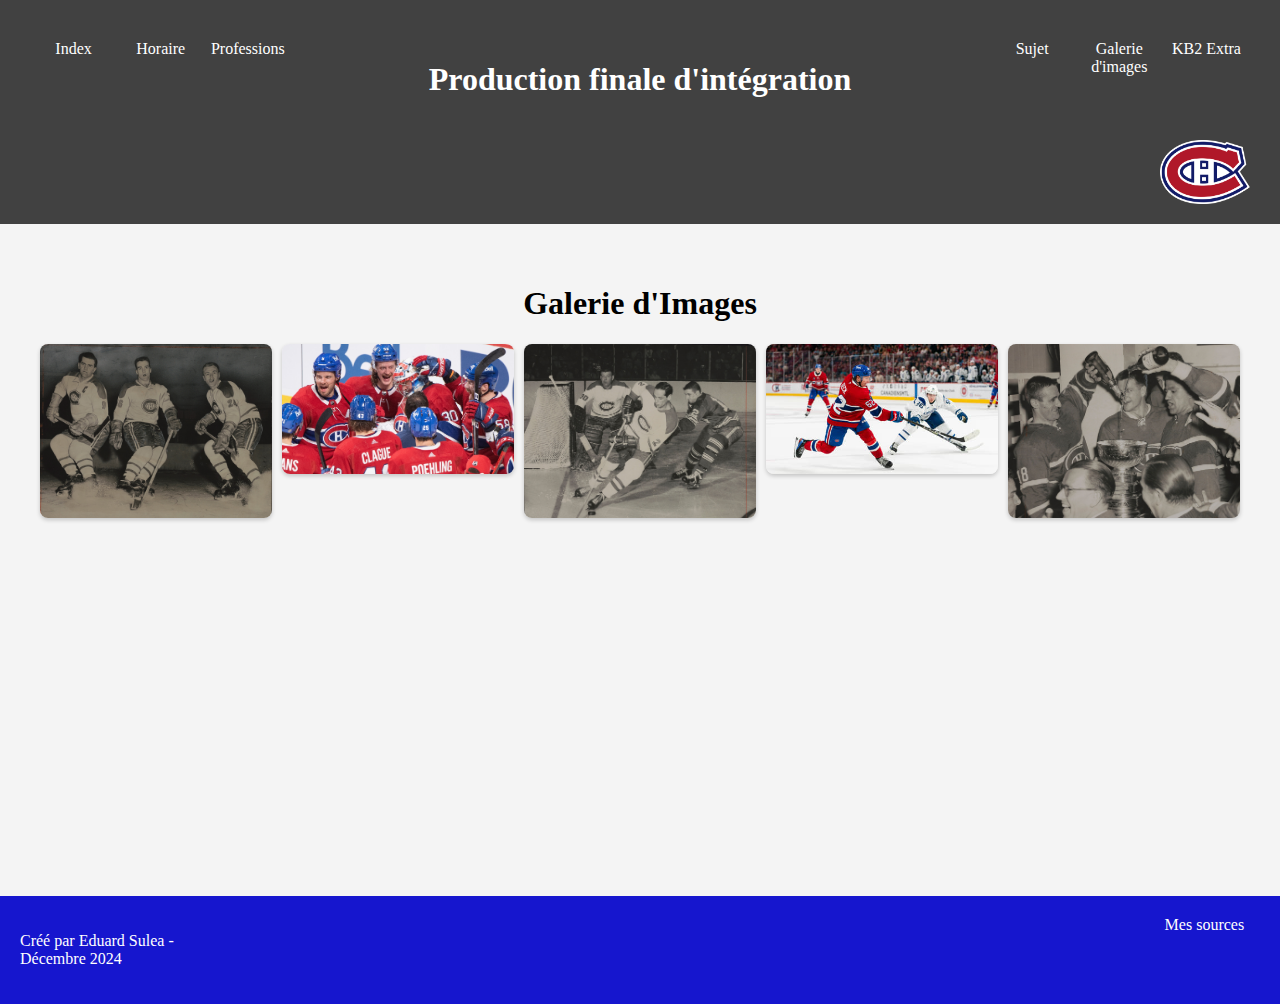
<file: html/galerie.html>
<!DOCTYPE html>
<html lang="fr">

<head>
    <meta charset="UTF-8">
    <meta name="viewport" content="width=device-width, initial-scale=1.0">
    <title>Professions en Informatique</title>
    <link rel="stylesheet" href="../css/style5.css">

</head>

<body>
    <div class="grille">
        <header>
            <nav class="grillenav">
                <div><a href="../index.html" target="_blank" class="lien">Index</a></div>
                <div><a href="horaire.html" target="_blank" class="lien">Horaire</a></div>
                <div><a href="professions.html" target="_blank" class="lien">Professions</a></div>
                <div>
                    <h1>Production finale d'intégration</h1>
                </div>
                <div><a href="sujet.html" target="_blank" class="lien">Sujet</a></div>
                <div><a href="galerie.html" target="_blank" class="lien">Galerie d'images</a></div>
                <div><a href="kb2plus.html" target="_blank" class="lien">KB2 Extra</a></div>

            </nav>
            <img src="../images/Montreal_Canadiens.svg.png" alt="Canadien de Montreal" class="canadiens">
        </header>
        <main>
            <h1>Galerie d'Images</h1>
            <div class="galerie">
                <a href="https://www.gallery.ca/sites/default/files/1carousel05988a.jpg" target="_blank"><img
                        src="../images/canadien1.jpg" alt="Image 1"></a>
                <a href="https://encrypted-tbn0.gstatic.com/images?q=tbn:ANd9GcQvO0kObue8av6kLYxb99eRUbyQ4RqyDjeCxw&s"
                    target="_blank"><img src="../images/canadien4.jpg" alt="Image 2"></a>
                <a href="https://www.gallery.ca/sites/default/files/mag-2carousel17968a.jpg" target="_blank"><img
                        src="../images/canadien2.jpg" alt="Image 3"></a>
                <a href="https://media.d3.nhle.com/image/private/t_ratio16_9-size20/prd/vopvpqjqngd6hitb7i1n"
                    target="_blank"><img src="../images/canadien5.jpg" alt="Image 4"></a>
                <a href="https://www.gallery.ca/sites/default/files/mag-3carousel01744a.jpg" target="_blank"><img
                        src="../images/canadien3.jpg" alt="Image 5"></a>

            </div>
        </main>
        <footer>
            <div>
                <p>Créé par Eduard Sulea - Décembre 2024</p>
            </div>
            <div></div>
            <div><a href="source.html" target="_blank" class="lien">Mes sources</a></div>
        </footer>
    </div>
</body>

</html>
</file>
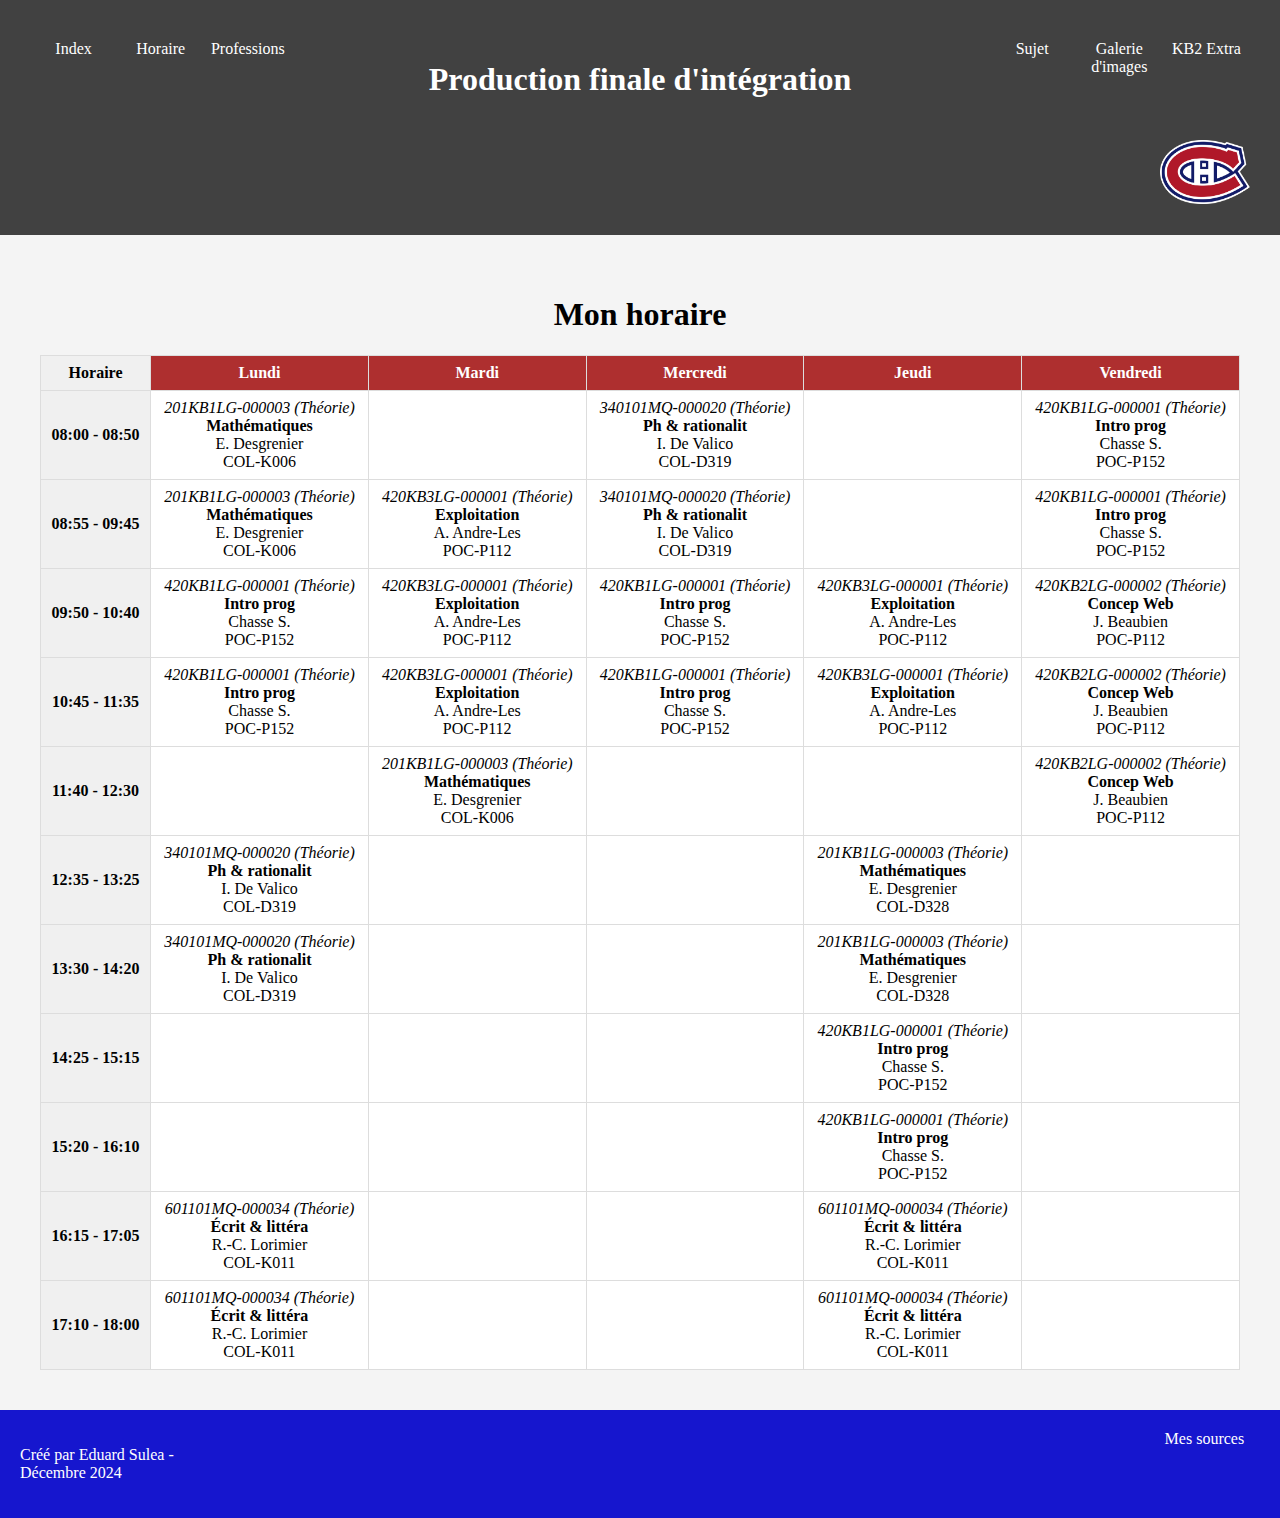
<file: html/horaire.html>
<!DOCTYPE html>
<html lang="en">

<head>
    <meta charset="UTF-8">
    <meta name="viewport" content="width=device-width, initial-scale=1.0">
    <title>Horaire</title>
    <link rel="stylesheet" href="../css/style2.css">
</head>

<body>
    <div class="grille">
        <header>
            <nav class="grillenav">
                <div><a href="../index.html" target="_blank" class="lien">Index</a></div>
                <div><a href="horaire.html" target="_blank" class="lien">Horaire</a></div>
                <div><a href="professions.html" target="_blank" class="lien">Professions</a></div>
                <div>
                    <h1>Production finale d'intégration</h1>
                </div>
                <div><a href="sujet.html" target="_blank" class="lien">Sujet</a></div>
                <div><a href="galerie.html" target="_blank" class="lien">Galerie d'images</a></div>
                <div><a href="kb2plus.html" target="_blank" class="lien">KB2 Extra</a></div>

            </nav>
            <img src="../images/Montreal_Canadiens.svg.png" alt="Canadien de Montreal" class="canadiens">
        </header>
        <main>
            <h1>Mon horaire</h1>
            <table class="horaire">
                <thead> <!--Trouvé sur W3 Schools et il agit comme un head pour le tableau-->
                    <tr>
                        <th id="H">Horaire</th>
                        <th>Lundi</th>
                        <th>Mardi</th>
                        <th>Mercredi</th>
                        <th>Jeudi</th>
                        <th>Vendredi</th>
                    </tr>
                </thead>
                <tbody> <!--Trouvé sur W3 Schools et il agit comme un body pour le tableau-->
                    <tr>
                        <td>08:00 - 08:50</td>
                        <td><em>201KB1LG-000003 (Théorie)</em><br><strong>Mathématiques</strong><br>E.
                            Desgrenier<br>COL-K006</td>
                        <td></td>
                        <td><em>340101MQ-000020 (Théorie)</em><br><strong>Ph & rationalit</strong><br>I. De
                            Valico<br>COL-D319</td>
                        <td></td>
                        <td><em>420KB1LG-000001 (Théorie)</em><br><strong>Intro prog</strong><br>Chasse S.<br>POC-P152
                        </td>
                    </tr>
                    <tr>
                        <td>08:55 - 09:45</td>
                        <td><em>201KB1LG-000003 (Théorie)</em><br><strong>Mathématiques</strong><br>E.
                            Desgrenier<br>COL-K006</td>
                        <td><em>420KB3LG-000001 (Théorie)</em><br><strong>Exploitation</strong><br>A.
                            Andre-Les<br>POC-P112</td>
                        <td><em>340101MQ-000020 (Théorie)</em><br><strong>Ph & rationalit</strong><br>I. De
                            Valico<br>COL-D319</td>
                        <td></td>
                        <td><em>420KB1LG-000001 (Théorie)</em><br><strong>Intro prog</strong><br>Chasse S.<br>POC-P152
                        </td>
                    </tr>
                    <tr>
                        <td>09:50 - 10:40</td>
                        <td><em>420KB1LG-000001 (Théorie)</em><br><strong>Intro prog</strong><br>Chasse S.<br>POC-P152
                        </td>
                        <td><em>420KB3LG-000001 (Théorie)</em><br><strong>Exploitation</strong><br>A.
                            Andre-Les<br>POC-P112</td>
                        <td><em>420KB1LG-000001 (Théorie)</em><br><strong>Intro prog</strong><br>Chasse S.<br>POC-P152
                        </td>
                        <td><em>420KB3LG-000001 (Théorie)</em><br><strong>Exploitation</strong><br>A.
                            Andre-Les<br>POC-P112</td>
                        <td><em>420KB2LG-000002 (Théorie)</em><br><strong>Concep Web</strong><br>J. Beaubien<br>POC-P112
                        </td>
                    </tr>
                    <tr>
                        <td>10:45 - 11:35</td>
                        <td><em>420KB1LG-000001 (Théorie)</em><br><strong>Intro prog</strong><br>Chasse S.<br>POC-P152
                        </td>
                        <td><em>420KB3LG-000001 (Théorie)</em><br><strong>Exploitation</strong><br>A.
                            Andre-Les<br>POC-P112</td>
                        <td><em>420KB1LG-000001 (Théorie)</em><br><strong>Intro prog</strong><br>Chasse S.<br>POC-P152
                        </td>
                        <td><em>420KB3LG-000001 (Théorie)</em><br><strong>Exploitation</strong><br>A.
                            Andre-Les<br>POC-P112</td>
                        <td><em>420KB2LG-000002 (Théorie)</em><br><strong>Concep Web</strong><br>J. Beaubien<br>POC-P112
                        </td>
                    </tr>
                    <tr>
                        <td>11:40 - 12:30</td>
                        <td></td>
                        <td><em>201KB1LG-000003 (Théorie)</em><br><strong>Mathématiques</strong><br>E.
                            Desgrenier<br>COL-K006</td>
                        <td></td>
                        <td></td>
                        <td><em>420KB2LG-000002 (Théorie)</em><br><strong>Concep Web</strong><br>J. Beaubien<br>POC-P112
                        </td>
                    </tr>
                    <tr>
                        <td>12:35 - 13:25</td>
                        <td><em>340101MQ-000020 (Théorie)</em><br><strong>Ph & rationalit</strong><br>I. De
                            Valico<br>COL-D319</td>
                        <td></td>
                        <td></td>
                        <td><em>201KB1LG-000003 (Théorie)</em><br><strong>Mathématiques</strong><br>E.
                            Desgrenier<br>COL-D328</td>
                        <td></td>
                    </tr>
                    <tr>
                        <td>13:30 - 14:20</td>
                        <td><em>340101MQ-000020 (Théorie)</em><br><strong>Ph & rationalit</strong><br>I. De
                            Valico<br>COL-D319</td>
                        <td></td>
                        <td></td>
                        <td><em>201KB1LG-000003 (Théorie)</em><br><strong>Mathématiques</strong><br>E.
                            Desgrenier<br>COL-D328</td>
                        <td></td>
                    </tr>
                    <tr>
                        <td>14:25 - 15:15</td>
                        <td></td>
                        <td></td>
                        <td></td>
                        <td><em>420KB1LG-000001 (Théorie)</em><br><strong>Intro prog</strong><br>Chasse S.<br>POC-P152
                        </td>
                        <td></td>
                    </tr>
                    <tr>
                        <td>15:20 - 16:10</td>
                        <td></td>
                        <td></td>
                        <td></td>
                        <td><em>420KB1LG-000001 (Théorie)</em><br><strong>Intro prog</strong><br>Chasse S.<br>POC-P152
                        </td>
                        <td></td>
                    </tr>
                    <tr>
                        <td>16:15 - 17:05</td>
                        <td><em>601101MQ-000034 (Théorie)</em><br><strong>Écrit & littéra</strong><br>R.-C.
                            Lorimier<br>COL-K011</td>
                        <td></td>
                        <td></td>
                        <td><em>601101MQ-000034 (Théorie)</em><br><strong>Écrit & littéra</strong><br>R.-C.
                            Lorimier<br>COL-K011</td>
                        <td></td>
                    </tr>
                    <tr>
                        <td>17:10 - 18:00</td>
                        <td><em>601101MQ-000034 (Théorie)</em><br><strong>Écrit & littéra</strong><br>R.-C.
                            Lorimier<br>COL-K011</td>
                        <td></td>
                        <td></td>
                        <td><em>601101MQ-000034 (Théorie)</em><br><strong>Écrit & littéra</strong><br>R.-C.
                            Lorimier<br>COL-K011</td>
                        <td></td>
                    </tr>
                </tbody>
            </table>


        </main>

        <footer>
            <div>
                <p>Créé par Eduard Sulea - Décembre 2024</p>
            </div>
            <div></div>
            <div><a href="source.html" target="_blank" class="lien">Mes sources</a></div>
        </footer>
    </div>
</body>

</html>
</file>
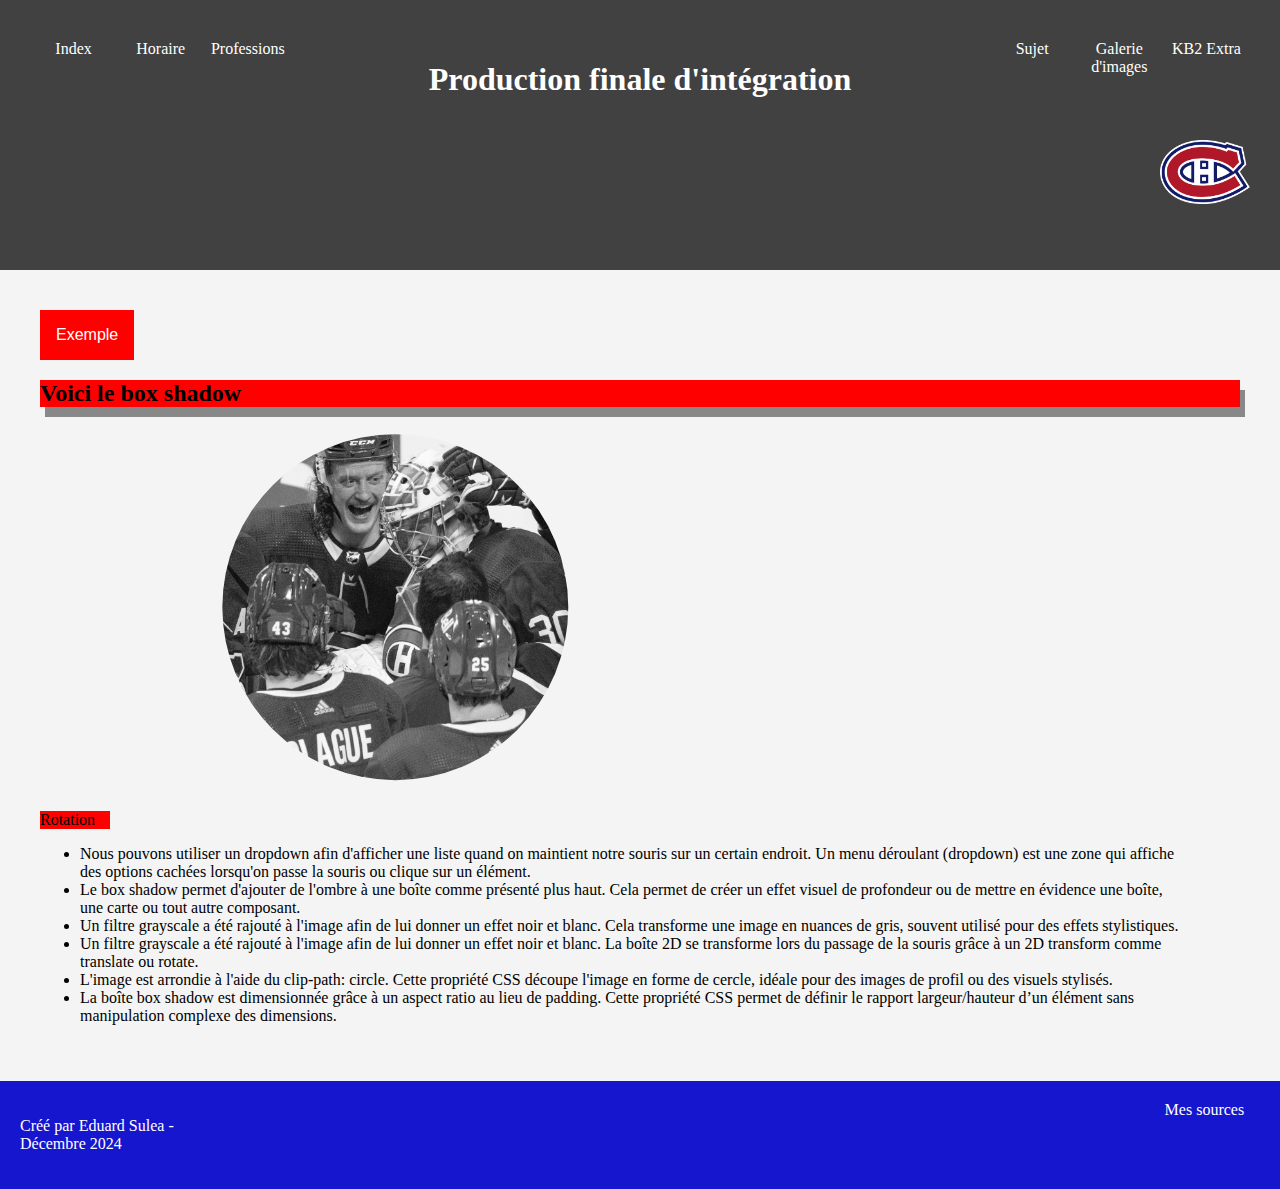
<file: html/kb2plus.html>
<!DOCTYPE html>
<html lang="fr">

<head>
    <meta charset="UTF-8">
    <meta name="viewport" content="width=device-width, initial-scale=1.0">
    <title>KB2 Plus</title>
    <link rel="stylesheet" href="../css/style6.css">

</head>

<body>
    <div class="grille">
        <header>
            <nav class="grillenav">
                <div><a href="../index.html" target="_blank" class="lien">Index</a></div>
                <div><a href="horaire.html" target="_blank" class="lien">Horaire</a></div>
                <div><a href="professions.html" target="_blank" class="lien">Professions</a></div>
                <div>
                    <h1>Production finale d'intégration</h1>
                </div>
                <div><a href="sujet.html" target="_blank" class="lien">Sujet</a></div>
                <div><a href="galerie.html" target="_blank" class="lien">Galerie d'images</a></div>
                <div><a href="kb2plus.html" target="_blank" class="lien">KB2 Extra</a></div>

            </nav>
            <img src="../images/Montreal_Canadiens.svg.png" alt="Canadien de Montreal" class="canadiens">
        </header>
        <main>

            <div class="dropdown">
                <button class="dropbtn">Exemple</button>
                <div class="dropdown-content">
                    <a href="#">Exemple1</a>
                    <a href="#">Exemple2</a>
                    <a href="#">Exemple3</a>
                </div>
            </div>
            <div class=boxshadow>
                <h2>Voici le box shadow</h2>
            </div>
            <img id="filtre" src="../images/canadien4.jpg" alt="Canadien">
            <div id="transformation">Rotation</div>
            <ul>
                <li>
                    Nous pouvons utiliser un dropdown afin d'afficher une liste quand on maintient notre souris sur un
                    certain endroit. Un menu déroulant (dropdown) est une zone qui affiche des options cachées lorsqu'on
                    passe la souris ou clique sur un élément.
                </li>
                <li>
                    Le box shadow permet d'ajouter de l'ombre à une boîte comme présenté plus haut. Cela permet de créer
                    un effet visuel de profondeur ou de mettre en évidence une boîte, une carte ou tout autre composant.
                </li>
                <li>
                    Un filtre grayscale a été rajouté à l'image afin de lui donner un effet noir et blanc. Cela
                    transforme une image en nuances de gris, souvent utilisé pour des effets stylistiques.
                </li>
                <li>
                    Un filtre grayscale a été rajouté à l'image afin de lui donner un effet noir et blanc. La boîte 2D
                    se transforme lors du passage de la souris grâce à un 2D transform comme translate ou rotate.
                </li>
                <li>
                    L'image est arrondie à l'aide du clip-path: circle. Cette propriété CSS découpe l'image en forme de
                    cercle, idéale pour des images de profil ou des visuels stylisés.
                </li>
                <li>
                    La boîte box shadow est dimensionnée grâce à un aspect ratio au lieu de padding. Cette propriété CSS
                    permet de définir le rapport largeur/hauteur d’un élément sans manipulation complexe des dimensions.
                </li>
            </ul>
        </main>
        <footer>
            <div>
                <p>Créé par Eduard Sulea - Décembre 2024</p>
            </div>
            <div></div>
            <div><a href="source.html" target="_blank" class="lien">Mes sources</a></div>
        </footer>
    </div>
</body>

</html>
</file>
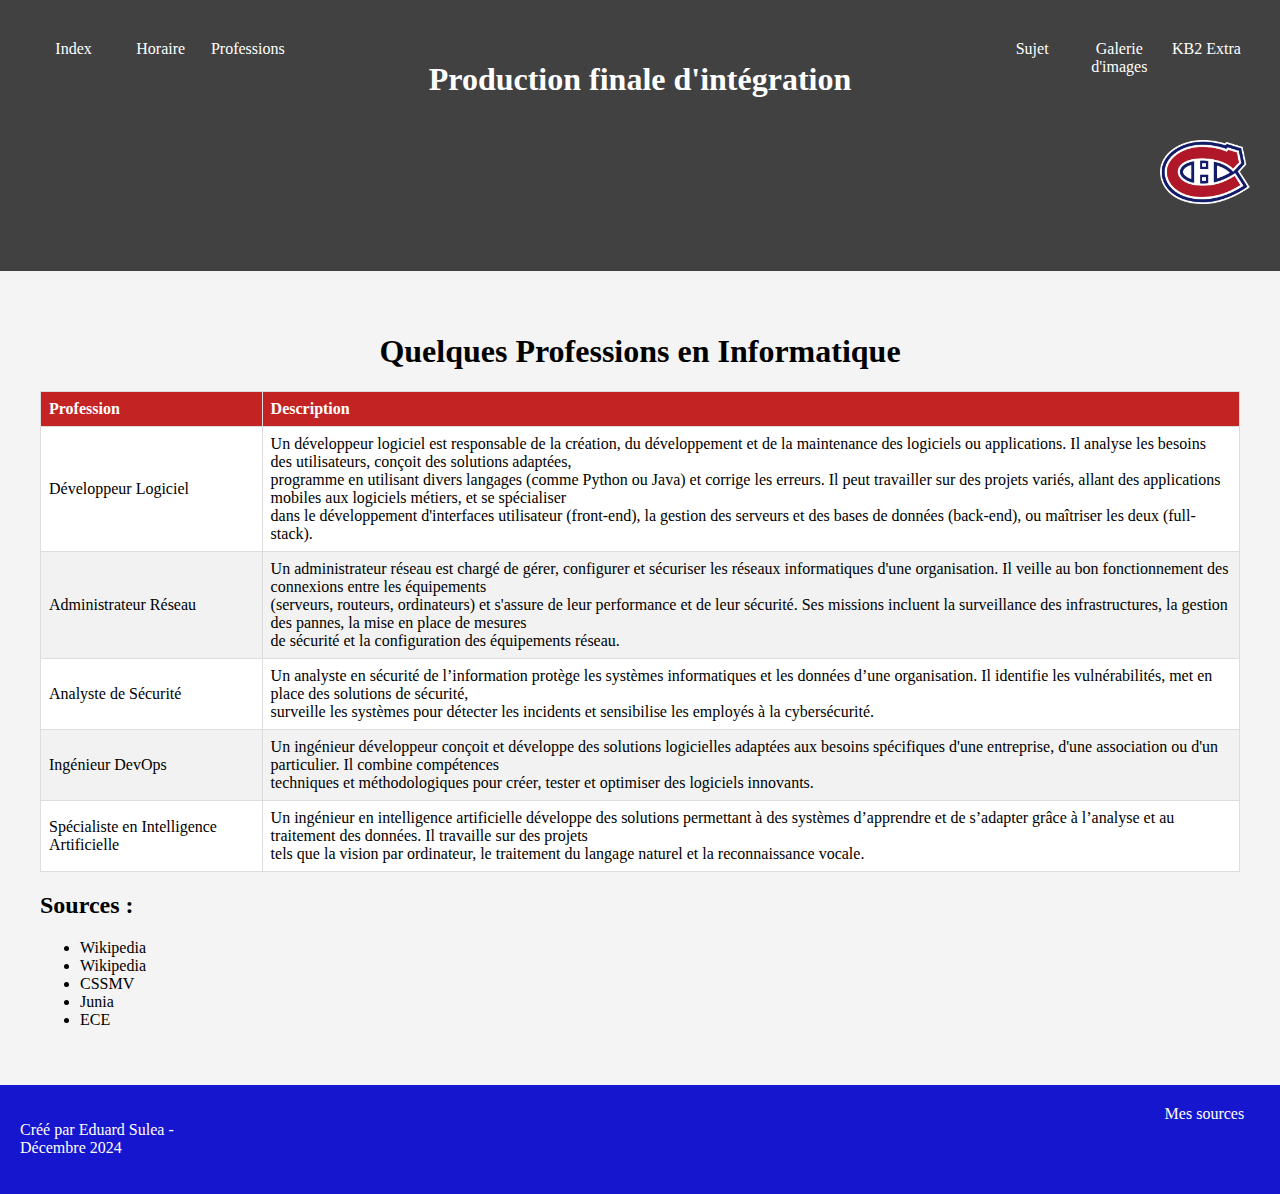
<file: html/professions.html>
<!DOCTYPE html>
<html lang="fr">

<head>
    <meta charset="UTF-8">
    <meta name="viewport" content="width=device-width, initial-scale=1.0">
    <title>Professions en Informatique</title>
    <link rel="stylesheet" href="../css/style3.css">

</head>

<body>
    <div class="grille">
        <header>
            <nav class="grillenav">
                <div><a href="../index.html" target="_blank" class="lien">Index</a></div>
                <div><a href="horaire.html" target="_blank" class="lien">Horaire</a></div>
                <div><a href="professions.html" target="_blank" class="lien">Professions</a></div>
                <div>
                    <h1>Production finale d'intégration</h1>
                </div>
                <div><a href="sujet.html" target="_blank" class="lien">Sujet</a></div>
                <div><a href="galerie.html" target="_blank" class="lien">Galerie d'images</a></div>
                <div><a href="kb2plus.html" target="_blank" class="lien">KB2 Extra</a></div>

            </nav>
            <img src="../images/Montreal_Canadiens.svg.png" alt="Canadien de Montreal" class="canadiens">
        </header>
        <main>
            <h1>Quelques Professions en Informatique</h1>
            <table>

                <thead>
                    <tr>
                        <th>Profession</th>
                        <th>Description</th>
                    </tr>
                </thead>
                <tbody>
                    <tr>
                        <td>Développeur Logiciel</td>
                        <td>Un développeur logiciel est responsable de la création, du développement et de la
                            maintenance des logiciels ou applications. Il analyse les besoins des utilisateurs, conçoit
                            des solutions adaptées,<br> programme en utilisant divers langages (comme Python ou Java) et
                            corrige les erreurs.

                            Il peut travailler sur des projets variés, allant des applications mobiles aux logiciels
                            métiers, et se spécialiser<br> dans le développement d'interfaces utilisateur (front-end),
                            la gestion des serveurs et des bases de données (back-end), ou maîtriser les deux
                            (full-stack).</td>
                    </tr>
                    <tr>
                        <td>Administrateur Réseau</td>
                        <td>Un administrateur réseau est chargé de gérer, configurer et sécuriser les réseaux
                            informatiques d'une organisation. Il veille au bon fonctionnement des connexions entre les
                            équipements <br>(serveurs, routeurs, ordinateurs) et s'assure de leur performance et de leur
                            sécurité.

                            Ses missions incluent la surveillance des infrastructures, la gestion des pannes, la mise en
                            place de mesures<br> de sécurité et la configuration des équipements réseau.</td>
                    </tr>
                    <tr>
                        <td>Analyste de Sécurité</td>
                        <td>Un analyste en sécurité de l’information protège les systèmes informatiques et les données
                            d’une organisation. Il identifie les vulnérabilités, met en place des solutions de sécurité,
                            <br>surveille les systèmes pour détecter les incidents et sensibilise les employés à la
                            cybersécurité.
                        </td>
                    </tr>
                    <tr>
                        <td>Ingénieur DevOps</td>
                        <td>Un ingénieur développeur conçoit et développe des solutions logicielles adaptées aux besoins
                            spécifiques d'une entreprise, d'une association ou d'un particulier. Il combine
                            compétences<br> techniques et méthodologiques pour créer, tester et optimiser des logiciels
                            innovants.</td>
                    </tr>
                    <tr>
                        <td>Spécialiste en Intelligence Artificielle</td>
                        <td>Un ingénieur en intelligence artificielle développe des solutions permettant à des systèmes
                            d’apprendre et de s’adapter grâce à l’analyse et au traitement des données. Il travaille sur
                            des projets<br> tels que la vision par ordinateur, le traitement du langage naturel et la
                            reconnaissance vocale.</td>
                    </tr>
                </tbody>
            </table>

            <div>
                <h2>Sources :</h2>
                <ul>
                    <li><a href="https://fr.wikipedia.org/wiki/D%C3%A9veloppeur_logiciel" target="_blank"
                            class="lien2">Wikipedia</a>
                    </li>
                    <li><a href="https://fr.wikipedia.org/wiki/Administrateur_r%C3%A9seau" target="_blank"
                            class="lien2">Wikipedia</a>
                    </li>
                    <li><a href="https://cssmv.gouv.qc.ca/wp-content/uploads/2022/12/description-de-poste-analyste-en-securite-de-linformation.pdf"
                            target="_blank" class="lien2">CSSMV</a></li>
                    <li><a href="https://www.junia.com/fr/fiches-metiers/ingenieur-developpeur/#:~:text=L'ing%C3%A9nieur%20d%C3%A9veloppeur%20est%20responsable,une%20association%20ou%20un%20particulier)."
                            target="_blank" class="lien2">Junia</a></li>
                    <li><a href="https://www.ece.fr/quels-sont-les-metiers-dans-lintelligence-artificielle/#:~:text=Le%20m%C3%A9tier%20d'Ing%C3%A9nieur%20Machine,analyse%20et%20traitement%20des%20donn%C3%A9es."
                            target="_blank" class="lien2">ECE</a></li>
                </ul>
            </div>
        </main>
        <footer>
            <div>
                <p>Créé par Eduard Sulea - Décembre 2024</p>
            </div>
            <div></div>
            <div><a href="source.html" target="_blank" class="lien">Mes sources</a></div>
        </footer>
    </div>
</body>

</html>
</file>
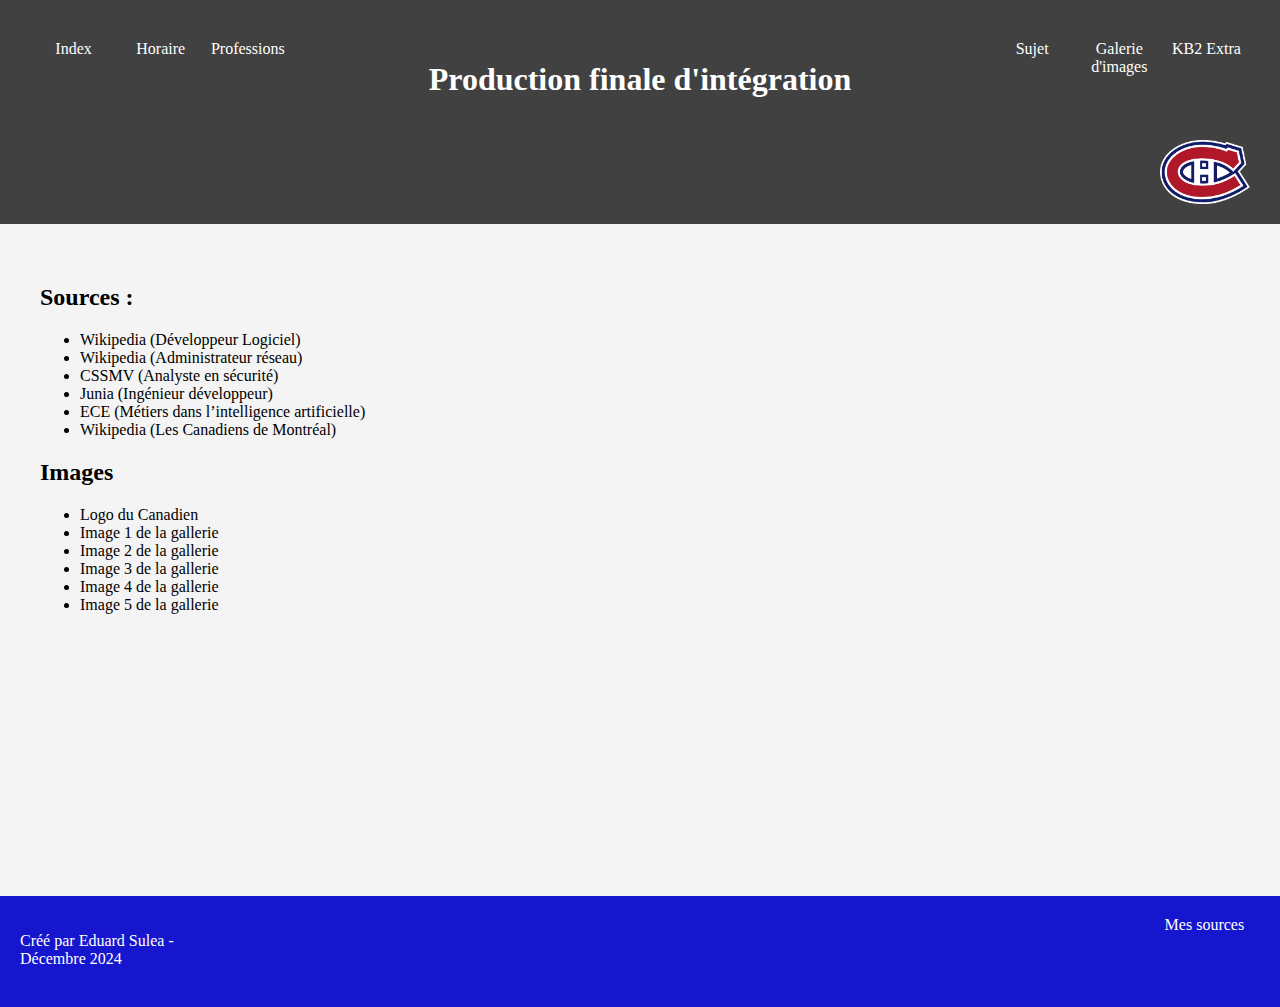
<file: html/source.html>
<!DOCTYPE html>
<html lang="en">

<head>
    <meta charset="UTF-8">
    <meta name="viewport" content="width=device-width, initial-scale=1.0">
    <title>Sources</title>
    <link rel="stylesheet" href="../css/style7.css">
</head>

<body>
    <div class="grille">
        <header>
            <nav class="grillenav">
                <div><a href="../index.html" target="_blank" class="lien">Index</a></div>
                <div><a href="horaire.html" target="_blank" class="lien">Horaire</a></div>
                <div><a href="professions.html" target="_blank" class="lien">Professions</a></div>
                <div>
                    <h1>Production finale d'intégration</h1>
                </div>
                <div><a href="sujet.html" target="_blank" class="lien">Sujet</a></div>
                <div><a href="galerie.html" target="_blank" class="lien">Galerie d'images</a></div>
                <div><a href="kb2plus.html" target="_blank" class="lien">KB2 Extra</a></div>

            </nav>
            <img src="../images/Montreal_Canadiens.svg.png" alt="Canadien de Montreal" class="canadiens">
        </header>
        <main>

            <h2>Sources :</h2>
            <ul>

                <li><a href="https://fr.wikipedia.org/wiki/D%C3%A9veloppeur_logiciel" target="_blank"
                        class="lien2">Wikipedia (Développeur Logiciel) </a>
                </li>
                <li><a href="https://fr.wikipedia.org/wiki/Administrateur_r%C3%A9seau" target="_blank"
                        class="lien2">Wikipedia (Administrateur réseau)</a>
                </li>
                <li><a href="https://cssmv.gouv.qc.ca/wp-content/uploads/2022/12/description-de-poste-analyste-en-securite-de-linformation.pdf"
                        target="_blank" class="lien2">CSSMV (Analyste en sécurité)</a></li>
                <li><a href="https://www.junia.com/fr/fiches-metiers/ingenieur-developpeur/#:~:text=L'ing%C3%A9nieur%20d%C3%A9veloppeur%20est%20responsable,une%20association%20ou%20un%20particulier)."
                        target="_blank" class="lien2">Junia (Ingénieur développeur)</a></li>
                <li><a href="https://www.ece.fr/quels-sont-les-metiers-dans-lintelligence-artificielle/#:~:text=Le%20m%C3%A9tier%20d'Ing%C3%A9nieur%20Machine,analyse%20et%20traitement%20des%20donn%C3%A9es."
                        target="_blank" class="lien2">ECE (Métiers dans l’intelligence artificielle)</a></li>
                <li><a href="https://fr.wikipedia.org/wiki/Canadiens_de_Montr%C3%A9al" target="_blank"
                        class="lien2">Wikipedia (Les Canadiens de Montréal)</a></li>
            </ul>
            <h2>Images</h2>
            <ul>
                <li><a href="https://www.google.com/url?sa=i&url=https%3A%2F%2Ffr.m.wikipedia.org%2Fwiki%2FFichier%3AMontreal_Canadiens.svg&psig=AOvVaw2m8u9jZ_XTiRHmXfzpbWNX&ust=1732973971930000&source=images&cd=vfe&opi=89978449&ved=0CBQQjRxqFwoTCNjziKHVgYoDFQAAAAAdAAAAABAE"
                        target="_blank" class="lien2">Logo du Canadien</a>
                <li>
                    <a href="https://encrypted-tbn0.gstatic.com/images?q=tbn:ANd9GcQvO0kObue8av6kLYxb99eRUbyQ4RqyDjeCxw&s"
                        target="_blank" class="lien2">
                        Image 1 de la gallerie
                    </a>
                </li>
                <li>
                    <a href="https://www.gallery.ca/sites/default/files/1carousel05988a.jpg" target="_blank"
                        class="lien2">
                        Image 2 de la gallerie
                    </a>
                </li>
                <li>
                    <a href="https://www.gallery.ca/sites/default/files/mag-2carousel17968a.jpg" target="_blank"
                        class="lien2">
                        Image 3 de la gallerie
                    </a>
                </li>
                <li>
                    <a href="https://www.gallery.ca/sites/default/files/mag-3carousel01744a.jpg" target="_blank"
                        class="lien2">
                        Image 4 de la gallerie
                    </a>
                </li>
                <li>
                    <a href="https://media.d3.nhle.com/image/private/t_ratio16_9-size20/prd/vopvpqjqngd6hitb7i1n"
                        target="_blank" class="lien2">
                        Image 5 de la gallerie
                    </a>
                </li>
            </ul>

        </main>
        <footer>
            <div>
                <p>Créé par Eduard Sulea - Décembre 2024</p>
            </div>
            <div></div>
            <div><a href="source.html" target="_blank" class="lien">Mes sources</a></div>
        </footer>
    </div>
</body>

</html>
</file>
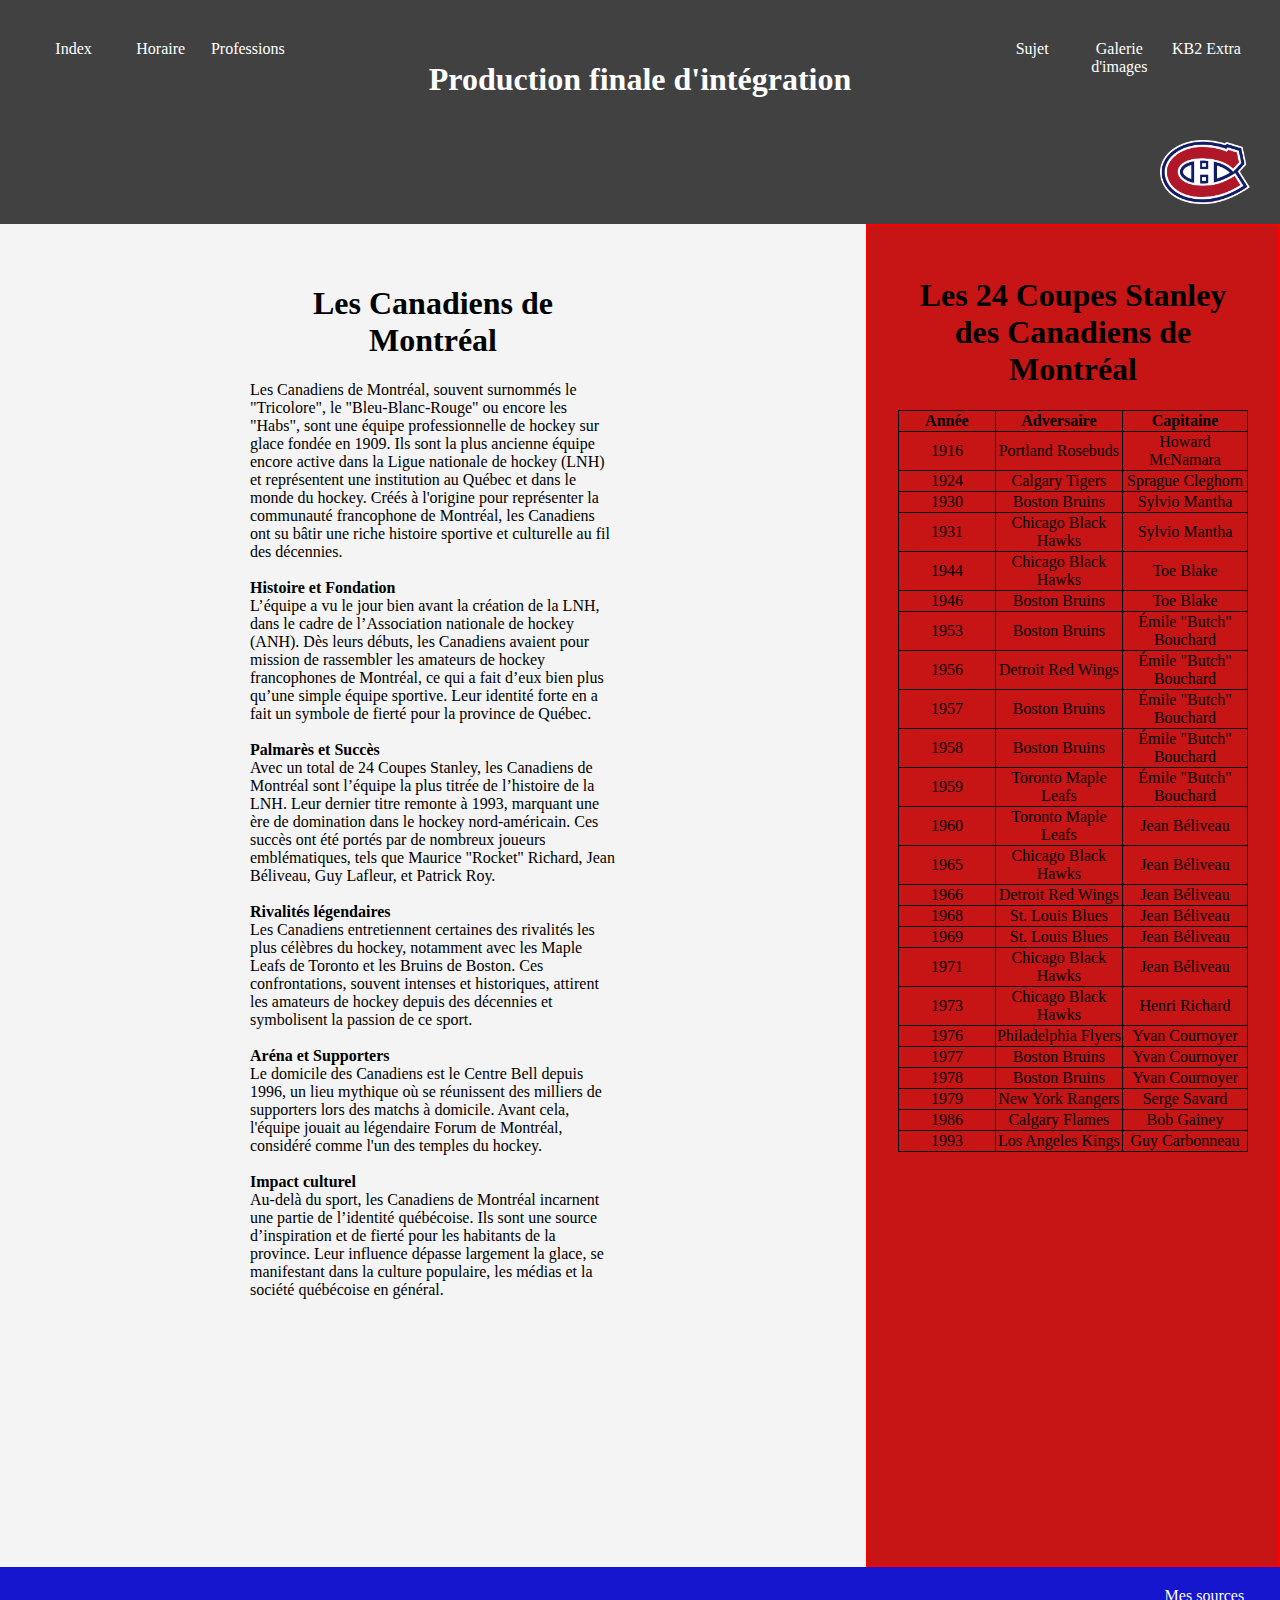
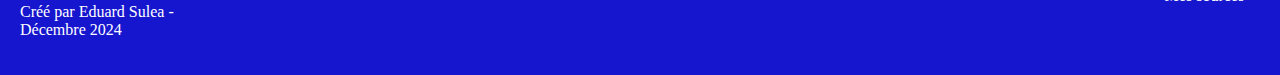
<file: html/sujet.html>
<!DOCTYPE html>
<html lang="fr">

<head>
    <meta charset="UTF-8">
    <meta name="viewport" content="width=device-width, initial-scale=1.0">
    <title>Sujet</title>
    <link rel="stylesheet" href="../css/style4.css">

</head>

<body>
    <div class="grille">
        <header>
            <nav class="grillenav">
                <div><a href="../index.html" target="_blank" class="lien">Index</a></div>
                <div><a href="horaire.html" target="_blank" class="lien">Horaire</a></div>
                <div><a href="professions.html" target="_blank" class="lien">Professions</a></div>
                <div>
                    <h1>Production finale d'intégration</h1>
                </div>
                <div><a href="sujet.html" target="_blank" class="lien">Sujet</a></div>
                <div><a href="galerie.html" target="_blank" class="lien">Galerie d'images</a></div>
                <div><a href="kb2plus.html" target="_blank" class="lien">KB2 Extra</a></div>

            </nav>
            <img src="../images/Montreal_Canadiens.svg.png" alt="Canadien de Montreal" class="canadiens">
        </header>
        <main>
            <h1>Les Canadiens de Montréal</h1>

            Les Canadiens de Montréal, souvent surnommés le "Tricolore", le "Bleu-Blanc-Rouge" ou encore les "Habs",
            sont une équipe professionnelle de hockey sur glace fondée en 1909. Ils sont la plus ancienne équipe
            encore active dans la Ligue nationale de hockey (LNH) et représentent une institution au Québec et dans
            le monde du hockey. Créés à l'origine pour représenter la communauté francophone de Montréal, les
            Canadiens ont su bâtir une riche histoire sportive et culturelle au fil des décennies.
            <br><br>
            <strong>Histoire et Fondation</strong> <br>
            L’équipe a vu le jour bien avant la création de la LNH, dans le cadre de l’Association nationale de
            hockey (ANH). Dès leurs débuts, les Canadiens avaient pour mission de rassembler les amateurs de hockey
            francophones de Montréal, ce qui a fait d’eux bien plus qu’une simple équipe sportive. Leur identité
            forte en a fait un symbole de fierté pour la province de Québec.
            <br><br>
            <strong>Palmarès et Succès</strong> <br>
            Avec un total de 24 Coupes Stanley, les Canadiens de Montréal sont l’équipe la plus titrée de l’histoire
            de la LNH. Leur dernier titre remonte à 1993, marquant une ère de domination dans le hockey
            nord-américain. Ces succès ont été portés par de nombreux joueurs emblématiques, tels que Maurice
            "Rocket" Richard, Jean Béliveau, Guy Lafleur, et Patrick Roy. <br><br>
            <strong>Rivalités légendaires</strong> <br>
            Les Canadiens entretiennent certaines des rivalités les plus célèbres du hockey, notamment avec les
            Maple Leafs de Toronto et les Bruins de Boston. Ces confrontations, souvent intenses et historiques,
            attirent les amateurs de hockey depuis des décennies et symbolisent la passion de ce sport.
            <br><br>
            <strong>Aréna et Supporters</strong> <br>
            Le domicile des Canadiens est le Centre Bell depuis 1996, un lieu mythique où se réunissent des milliers
            de supporters lors des matchs à domicile. Avant cela, l'équipe jouait au légendaire Forum de Montréal,
            considéré comme l'un des temples du hockey.
            <br><br>
            <strong>Impact culturel</strong> <br>
            Au-delà du sport, les Canadiens de Montréal incarnent une partie de l’identité québécoise. Ils sont une
            source d’inspiration et de fierté pour les habitants de la province. Leur influence dépasse largement la
            glace, se manifestant dans la culture populaire, les médias et la société québécoise en général.
        </main>
        <aside>
            <h1>Les 24 Coupes Stanley des Canadiens de Montréal</h1>
            <table>
                <thead>
                    <tr>
                        <th>Année</th>
                        <th>Adversaire</th>
                        <th>Capitaine</th>
                    </tr>
                </thead>
                <tbody>
                    <tr>
                        <td>1916</td>
                        <td>Portland Rosebuds</td>
                        <td>Howard McNamara</td>
                    </tr>
                    <tr>
                        <td>1924</td>
                        <td>Calgary Tigers</td>
                        <td>Sprague Cleghorn</td>
                    </tr>
                    <tr>
                        <td>1930</td>
                        <td>Boston Bruins</td>
                        <td>Sylvio Mantha</td>
                    </tr>
                    <tr>
                        <td>1931</td>
                        <td>Chicago Black Hawks</td>
                        <td>Sylvio Mantha</td>
                    </tr>
                    <tr>
                        <td>1944</td>
                        <td>Chicago Black Hawks</td>
                        <td>Toe Blake</td>
                    </tr>
                    <tr>
                        <td>1946</td>
                        <td>Boston Bruins</td>
                        <td>Toe Blake</td>
                    </tr>
                    <tr>
                        <td>1953</td>
                        <td>Boston Bruins</td>
                        <td>Émile "Butch" Bouchard</td>
                    </tr>
                    <tr>
                        <td>1956</td>
                        <td>Detroit Red Wings</td>
                        <td>Émile "Butch" Bouchard</td>
                    </tr>
                    <tr>
                        <td>1957</td>
                        <td>Boston Bruins</td>
                        <td>Émile "Butch" Bouchard</td>
                    </tr>
                    <tr>
                        <td>1958</td>
                        <td>Boston Bruins</td>
                        <td>Émile "Butch" Bouchard</td>
                    </tr>
                    <tr>
                        <td>1959</td>
                        <td>Toronto Maple Leafs</td>
                        <td>Émile "Butch" Bouchard</td>
                    </tr>
                    <tr>
                        <td>1960</td>
                        <td>Toronto Maple Leafs</td>
                        <td>Jean Béliveau</td>
                    </tr>
                    <tr>
                        <td>1965</td>
                        <td>Chicago Black Hawks</td>
                        <td>Jean Béliveau</td>
                    </tr>
                    <tr>
                        <td>1966</td>
                        <td>Detroit Red Wings</td>
                        <td>Jean Béliveau</td>
                    </tr>
                    <tr>
                        <td>1968</td>
                        <td>St. Louis Blues</td>
                        <td>Jean Béliveau</td>
                    </tr>
                    <tr>
                        <td>1969</td>
                        <td>St. Louis Blues</td>
                        <td>Jean Béliveau</td>
                    </tr>
                    <tr>
                        <td>1971</td>
                        <td>Chicago Black Hawks</td>
                        <td>Jean Béliveau</td>
                    </tr>
                    <tr>
                        <td>1973</td>
                        <td>Chicago Black Hawks</td>
                        <td>Henri Richard</td>
                    </tr>
                    <tr>
                        <td>1976</td>
                        <td>Philadelphia Flyers</td>
                        <td>Yvan Cournoyer</td>
                    </tr>
                    <tr>
                        <td>1977</td>
                        <td>Boston Bruins</td>
                        <td>Yvan Cournoyer</td>
                    </tr>
                    <tr>
                        <td>1978</td>
                        <td>Boston Bruins</td>
                        <td>Yvan Cournoyer</td>
                    </tr>
                    <tr>
                        <td>1979</td>
                        <td>New York Rangers</td>
                        <td>Serge Savard</td>
                    </tr>
                    <tr>
                        <td>1986</td>
                        <td>Calgary Flames</td>
                        <td>Bob Gainey</td>
                    </tr>
                    <tr>
                        <td>1993</td>
                        <td>Los Angeles Kings</td>
                        <td>Guy Carbonneau</td>
                    </tr>
                </tbody>
            </table>
        </aside>
        <footer>
            <div>
                <p>Créé par Eduard Sulea - Décembre 2024</p>
            </div>
            <div></div>
            <div><a href="source.html" target="_blank" class="lien">Mes sources</a></div>
        </footer>
    </div>
</body>

</html>
</file>
<file: css/style5.css>
body {
    font-family: 'Times New Roman', sans-serif;
    margin: 0;
    background-color: #f4f4f4;
    width: 100%;
    height: 100%;
}

.grille {
    display: grid;
    grid-template-rows: 1fr 3fr 0.4fr;
    grid-template-areas:
        "header"
        "main"
        "footer";
    width: 100%;
    height: 100%;
}

.grillenav {
    display: grid;
    grid-template-columns: 1fr 1fr 1fr 8fr 1fr 1fr 1fr;
    grid-template-rows: 100%;
    padding: 20px;
    color: white;
}

header {
    grid-area: header;
    color: white;
    padding: 20px 10px;
    text-align: center;
    background-color: rgb(65, 65, 65)
}

main {
    grid-area: main;
    padding: 40px;

}


.galerie {
    display: grid;
    grid-template-columns: repeat(auto-fit, minmax(150px, 1fr));
    gap: 10px;
}

.galerie img {
    width: 100%;
    height: auto;
    border-radius: 8px;
    box-shadow: 0 2px 4px rgba(0, 0, 0, 0.2);
    transition: transform 0.2s, box-shadow 0.2s;
}

.galerie img:hover {
    transform: scale(1.05);
    box-shadow: 0 4px 8px rgba(0, 0, 0, 0.3);
}

footer {
    grid-area: footer;
    background-color: rgb(22, 22, 206);
    display: grid;
    grid-template-columns: 2fr 10fr 1fr;
    grid-template-rows: 100%;
    padding: 20px;
    color: white;
}

.canadiens {
    height: 64px;
    width: 90px;
    float: right;
    padding-right: 20px;
}

h1 {
    text-align: center;
}

.lien {
    color: white;
    text-decoration: none;
    /* Trouvé en faisant une recherche internet.*/
}

.lien:hover {
    color: red;
    text-decoration: underline;
}
</file>
<file: css/style2.css>
body {
    font-family: 'Times New Roman', sans-serif;
    margin: 0;
    background-color: #f4f4f4;
    width: 100%;
    height: 100%;
}

.grille {
    display: grid;
    grid-template-rows: 1fr 5fr 0.4fr;
    grid-template-areas:
        "header"
        "main"
        "footer";
    width: 100%;
    height: 100%;
}

.grillenav {
    display: grid;
    grid-template-columns: 1fr 1fr 1fr 8fr 1fr 1fr 1fr;
    grid-template-rows: 100%;
    padding: 20px;
    color: white;
}

header {
    grid-area: header;
    color: white;
    padding: 20px 10px;
    text-align: center;
    background-color: rgb(65, 65, 65)
}

main {
    grid-area: main;
    padding: 40px;

}

footer {
    grid-area: footer;
    background-color: rgb(22, 22, 206);
    display: grid;
    grid-template-columns: 2fr 10fr 1fr;
    grid-template-rows: 100%;
    padding: 20px;
    color: white;
}

.canadiens {
    height: 64px;
    width: 90px;
    float: right;
    padding-right: 20px;
}

h1 {
    text-align: center;
}

.lien {
    color: white;
    text-decoration: none;
    /* Trouvé en faisant une recherche internet.*/
}

.lien:hover {
    color: red;
    text-decoration: underline;
}

#H {
    color: black;
}

.horaire {
    border-collapse: collapse;
    width: 100%;
    background-color: #fff;
    margin: 0 auto;
}

.horaire th,
.horaire td {
    border: 1px solid #ddd;
    padding: 8px;
    text-align: center;
}

.horaire th {
    background-color: #ae2f2f;
    color: white;
    font-weight: bold;
}



.horaire th:first-child,
.horaire td:first-child {
    background-color: #f0f0f0;
    font-weight: bold;
}

.horaire tr:hover {
    background-color: #ffcbcb;
}
</file>
<file: css/style6.css>
body {
    font-family: 'Times New Roman', sans-serif;
    margin: 0;
    background-color: #f4f4f4;
    width: 100%;
    height: 100%;
}

.grille {
    display: grid;
    grid-template-rows: 1fr 3fr 0.4fr;
    grid-template-areas:
        "header"
        "main"
        "footer";
    width: 100%;
    height: 100%;
}

.grillenav {
    display: grid;
    grid-template-columns: 1fr 1fr 1fr 8fr 1fr 1fr 1fr;
    grid-template-rows: 100%;
    padding: 20px;
    color: white;
}

header {
    grid-area: header;
    color: white;
    padding: 20px 10px;
    text-align: center;
    background-color: rgb(65, 65, 65)
}

main {
    grid-area: main;
    padding: 40px;

}


.dropbtn {
    background-color: #ff0000;
    color: white;
    padding: 16px;
    font-size: 16px;
    border: none;
}


.dropdown {
    position: relative;
    display: inline-block;
}


.dropdown-content {
    display: none;
    position: absolute;
    background-color: #002aff;
    min-width: 160px;
    box-shadow: 0px 8px 16px 0px rgba(0, 0, 0, 0.2);
    z-index: 1;
}


.dropdown-content a {
    color: rgb(255, 255, 255);
    padding: 12px 16px;
    text-decoration: none;
    display: block;
}


.dropdown-content a:hover {
    background-color: #667aff;
}


.dropdown:hover .dropdown-content {
    display: block;
}


.dropdown:hover .dropbtn {
    background-color: #ff5353;
}

footer {
    grid-area: footer;
    background-color: rgb(22, 22, 206);
    display: grid;
    grid-template-columns: 2fr 10fr 1fr;
    grid-template-rows: 100%;
    padding: 20px;
    color: white;
}

.boxshadow {
    box-shadow: 5px 10px #888888;
    background-color: #ff0000;
    aspect-ratio: 50 / 1;
}

#filtre {
    filter: grayscale(100%);
    height: 400px;
    clip-path: circle(30%);
}

#transformation {
    width: 70px;
    background-color: #ff0000;
}

#transformation:hover {
    transform: translate(50px, 100px);
    transform: rotate(20deg);
}

.canadiens {
    height: 64px;
    width: 90px;
    float: right;
    padding-right: 20px;
}

h1 {
    text-align: center;
}

ul,
li {
    width: 1100px;
}

.lien {
    color: white;
    text-decoration: none;
    /* Trouvé en faisant une recherche internet.*/
}

.lien:hover {
    color: red;
    text-decoration: underline;
}
</file>
<file: css/style3.css>
body {
    font-family: 'Times New Roman', sans-serif;
    margin: 0;
    background-color: #f4f4f4;
    width: 100%;
    height: 100%;
}

.grille {
    display: grid;
    grid-template-rows: 1fr 3fr 0.4fr;
    grid-template-areas:
        "header"
        "main"
        "footer";
    width: 100%;
    height: 100%;
}

.grillenav {
    display: grid;
    grid-template-columns: 1fr 1fr 1fr 8fr 1fr 1fr 1fr;
    grid-template-rows: 100%;
    padding: 20px;
    color: white;
}

header {
    grid-area: header;
    color: white;
    padding: 20px 10px;
    text-align: center;
    background-color: rgb(65, 65, 65)
}

main {
    grid-area: main;
    padding: 40px;

}

footer {
    grid-area: footer;
    background-color: rgb(22, 22, 206);
    display: grid;
    grid-template-columns: 2fr 10fr 1fr;
    grid-template-rows: 100%;
    padding: 20px;
    color: white;
}

.canadiens {
    height: 64px;
    width: 90px;
    float: right;
    padding-right: 20px;
}

h1 {
    text-align: center;
}

.lien {
    color: white;
    text-decoration: none;
    /* Trouvé en faisant une recherche internet.*/
}

.lien:hover {
    color: red;
    text-decoration: underline;
}

table {
    width: 100%;
    border-collapse: collapse;
    margin: 20px 0;
}

th,
td {
    border: 1px solid #ddd;
    text-align: left;
    padding: 8px;
}

th {
    background-color: #c42323;
    color: white;
}

tr:nth-child(even) {
    /*Trouvé sur W3 Schools, selectionne les rangées pair*/
    background-color: #f2f2f2;
}

tr:nth-child(odd) {
    /*Trouvé sur W3 Schools, selectionne les rangées impair*/
    background-color: #fff;
}



.lien2 {
    color: black;
    text-decoration: none;
}

.lien2:hover {
    text-decoration: underline;
    color: red;
}
</file>
<file: css/style7.css>
body {
    font-family: 'Times New Roman', sans-serif;
    margin: 0;
    background-color: #f4f4f4;
    width: 100%;
    height: 100%;
}

.grille {
    display: grid;
    grid-template-rows: 1fr 3fr 0.5fr;
    grid-template-areas:
        "header"
        "main"
        "footer";
    width: 100%;
    height: 100%;
}

.grillenav {
    display: grid;
    grid-template-columns: 1fr 1fr 1fr 8fr 1fr 1fr 1fr;
    grid-template-rows: 100%;
    padding: 20px;
    color: white;
}

header {
    grid-area: header;
    color: white;
    padding: 20px 10px;
    text-align: center;
    background-color: rgb(65, 65, 65)
}

main {
    grid-area: main;
    padding: 40px;
}

footer {
    grid-area: footer;
    background-color: rgb(22, 22, 206);
    display: grid;
    grid-template-columns: 2fr 10fr 1fr;
    grid-template-rows: 100%;
    padding: 20px;
    color: white;
}

.canadiens {
    height: 64px;
    width: 90px;
    float: right;
    padding-right: 20px;
}

h1 {
    text-align: center;
}

.lien {
    color: white;
    text-decoration: none;
}

.lien:hover {
    color: red;
    text-decoration: underline;
}

.lien2 {
    color: black;
    text-decoration: none;
    /* Trouvé en faisant une recherche internet.*/
}

.lien2:hover {
    color: red;
    text-decoration: underline;
}
</file>
<file: css/style4.css>
body {
    font-family: 'Times New Roman', sans-serif;
    margin: 0;
    background-color: #f4f4f4;
    width: 100%;
    height: 100%;
}

.grille {
    display: grid;
    grid-template-columns: 3fr 1fr;
    grid-template-rows: 1fr 6fr 0.4fr;
    grid-template-areas:
        "header header"
        "main aside"
        "footer footer";
    width: 100%;
    height: 100%;
}

.grillenav {
    display: grid;
    grid-template-columns: 1fr 1fr 1fr 8fr 1fr 1fr 1fr;
    grid-template-rows: 100%;
    padding: 20px;
    color: white;
}

header {
    grid-area: header;
    color: white;
    padding: 20px 10px;
    text-align: center;
    background-color: rgb(65, 65, 65)
}

main {
    grid-area: main;
    padding: 40px;
    padding-right: 250px;
    padding-left: 250px;
}

aside {
    grid-area: aside;
    background-color: rgb(199, 21, 21);
    border-width: 2px;
    border-style: solid;
    border-color: red;
    color: black;
    padding: 30px;
}

table,
tr,
td,
th {
    border-collapse: collapse;
    width: 350px;
    margin: 0 auto;
    border: 1px solid black;
    text-align: center;
}

footer {
    grid-area: footer;
    background-color: rgb(22, 22, 206);
    display: grid;
    grid-template-columns: 2fr 10fr 1fr;
    grid-template-rows: 100%;
    padding: 20px;
    color: white;
}

.canadiens {
    height: 64px;
    width: 90px;
    float: right;
    padding-right: 20px;
}

h1 {
    text-align: center;
}

.lien {
    color: white;
    text-decoration: none;
    /* Trouvé en faisant une recherche internet.*/
}

.lien:hover {
    color: red;
    text-decoration: underline;
}

.lien2 {
    color: black;
    text-decoration: none;
}

.lien2:hover {
    text-decoration: underline;
    color: red;
}
</file>
